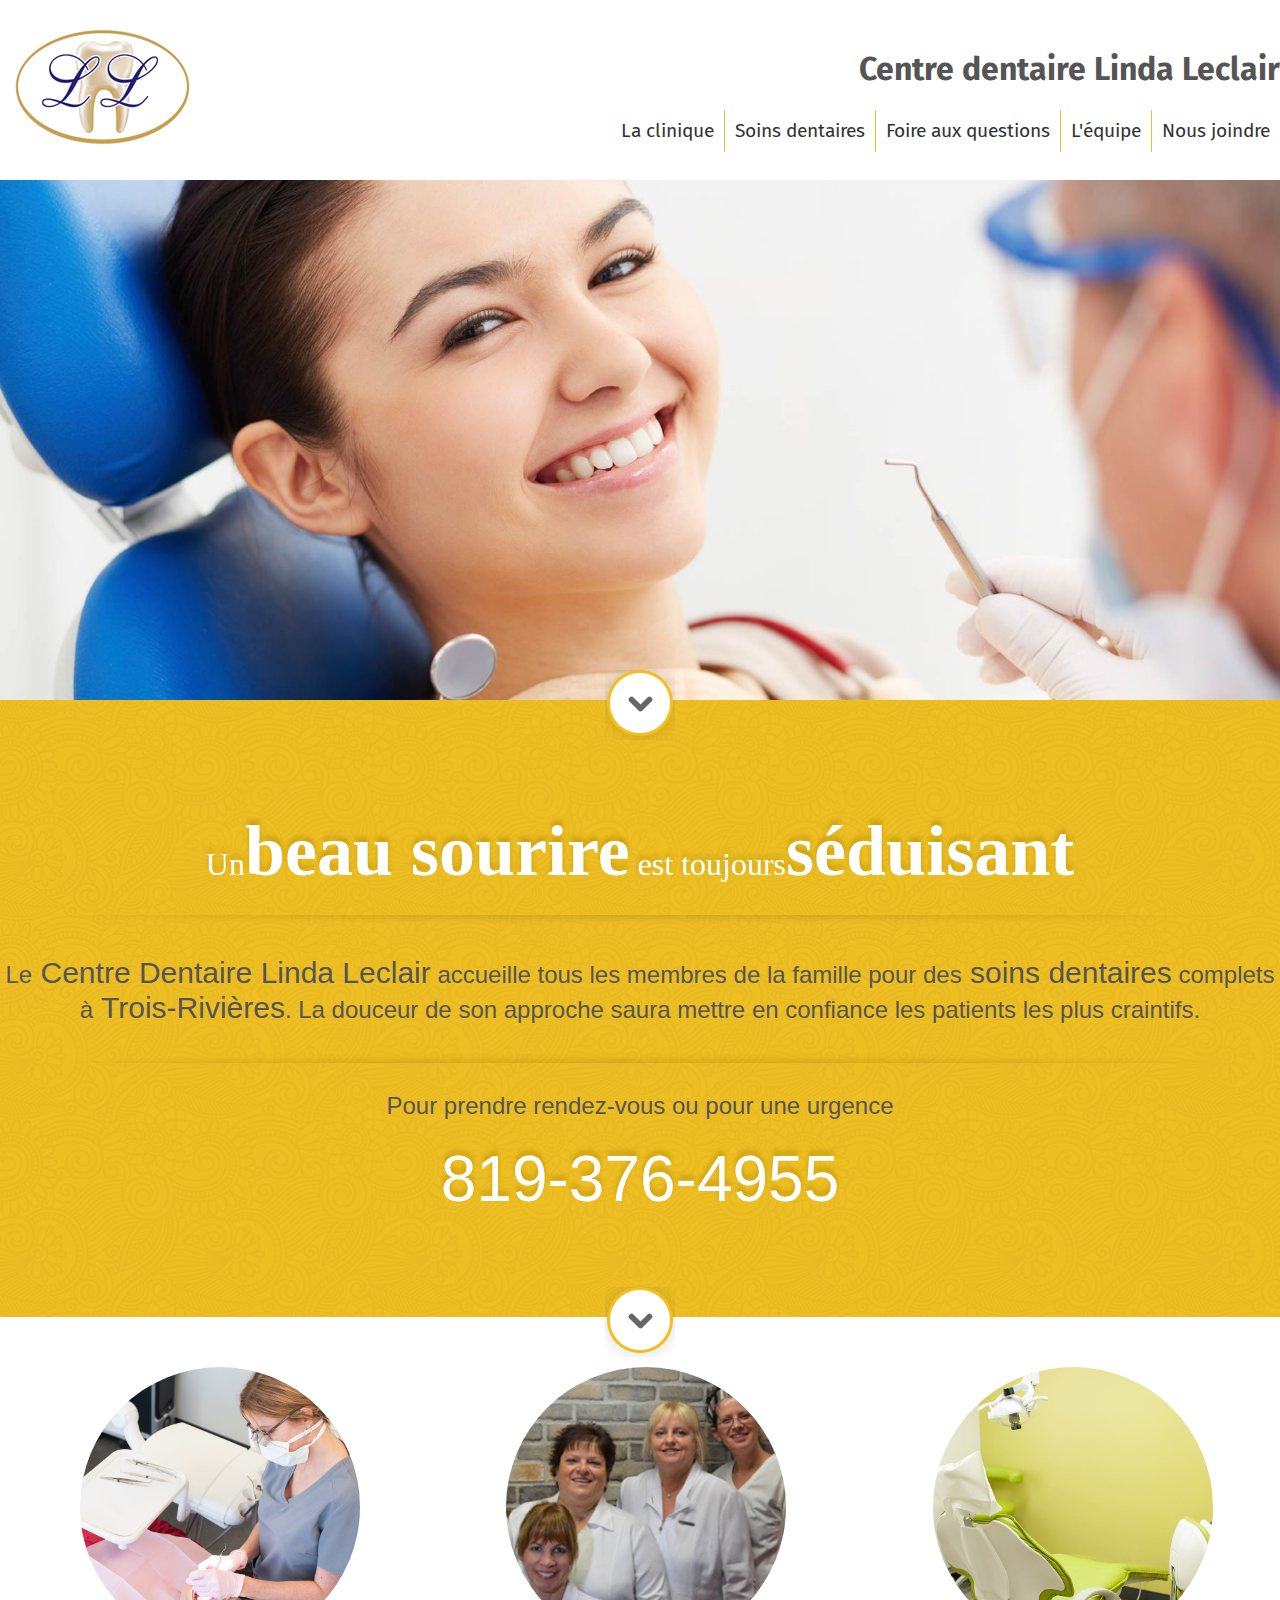
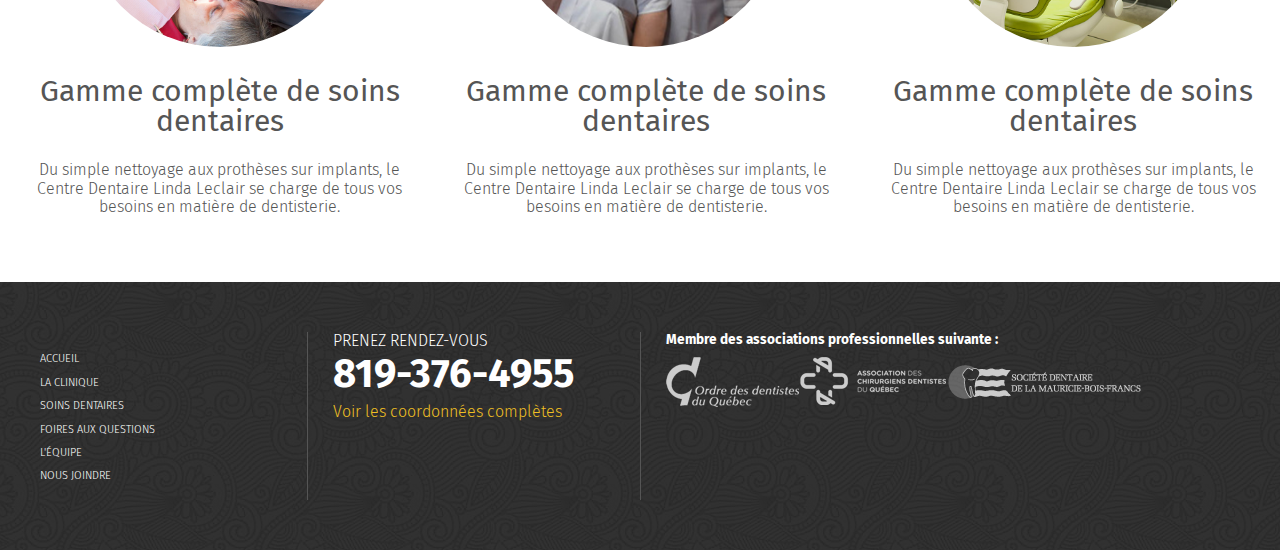
<file: index.html>
<!DOCTYPE html>
<html>
<head>
	<title>site2</title>
	<meta charset="utf-8">
	<link href="https://fonts.googleapis.com/css?family=Fira+Sans:300,400"|Vollkorn:400,900" rel="stylesheet">  
	<link rel="stylesheet" type="text/css" href="css/normalize.css">

	<link rel="stylesheet" type="text/css" href="css/style.css">

</head>
<body>
	<!-- begin header -->
		<header>
			<div class="container">
			<div class="logo"><a href="index.html">logo</a></div>
			<div class="entete">
			<h1>Centre dentaire Linda Leclair</h1>
			<ul>
				<li><a href="clinique.html">La clinique</a></li>
				<li><a href="soins.html">Soins dentaires</a></li>
				<li><a href="#">Foire aux questions</a></li>
				<li><a href="#">L'équipe</a></li>
				<li><a href="#">Nous joindre</a></li>
				
			</ul>	
			</div>
			
			
		</header>
		<!-- begin slider -->
		<div class="slider"></div>
		<!-- begin content -->
		<a class="fleche" href="#"> suivant</a>
		<content>
			<div class="container">
			<h2>Un<span class="spanh2">beau sourire</span> est toujours<span class="spanh2">séduisant</span></h2>
			<img src="img/sep-haut.png">
			<p>Le<span class="spanp"> Centre Dentaire Linda Leclair</span> accueille tous les membres de la famille pour des<span class="spanp"> soins dentaires</span> complets à<span class="spanp"> Trois-Rivières</span>. La douceur de son approche saura mettre en confiance les patients les plus craintifs.</p>
			<img src="img/sep-bas.png">
			<p>Pour prendre rendez-vous ou pour une urgence</p>
			<p class="tel">819-376-4955</p>
		</div>
			
		</content>
		<a class="fleche" href="#"> suivant</a>
		<!-- begin footer -->
		<div class="equipe">
			<div class="membre">
				<div class="img-membre">
					<img src="img/gamme.jpg" alt="gamme">
				</div>
				<h2>Gamme complète de soins dentaires</h2>
				<p>Du simple nettoyage aux prothèses sur implants, le Centre Dentaire Linda Leclair se charge de tous vos besoins en matière de dentisterie.</p>
			</div>
			<div class="membre">
				<div class="img-membre">
					<img src="img/equipe.jpg" alt="equipe">
				</div>
				<h2>Gamme complète de soins dentaires</h2>
				<p>Du simple nettoyage aux prothèses sur implants, le Centre Dentaire Linda Leclair se charge de tous vos besoins en matière de dentisterie.</p>
			</div>
			<div class="membre">
				<div class="img-membre">
					<img src="img/coordonnees.jpg" alt="cordonnée">
				</div>
				<h2>Gamme complète de soins dentaires</h2>
				<p>Du simple nettoyage aux prothèses sur implants, le Centre Dentaire Linda Leclair se charge de tous vos besoins en matière de dentisterie.</p>
			</div>
		</div>
		<footer>
			<div class="container">
				<div class="menu">
					<ul>
						<li><a href="#">accueil</a></li>
						<li><a href="#">La clinique</a></li>
						<li><a href="#">Soins dentaires</a></li>
						<li><a href="#">Foires aux questions</a></li>
						<li><a href="#">L'équipe</a></li>
						<li><a href="#">Nous joindre</a></li>
						
					</ul>
				</div>
			
				<div class="contact">
					<h4>Prenez rendez-vous</h4>
					<h2>819-376-4955</h2>
					<p>
Voir les coordonnées complètes</p>
				</div>
				
				<div class="sponsor">
					<h3>Membre des associations professionnelles suivante :</h3>

				</div>
			</div>

			
		</footer>


</body>
</html>
</file>
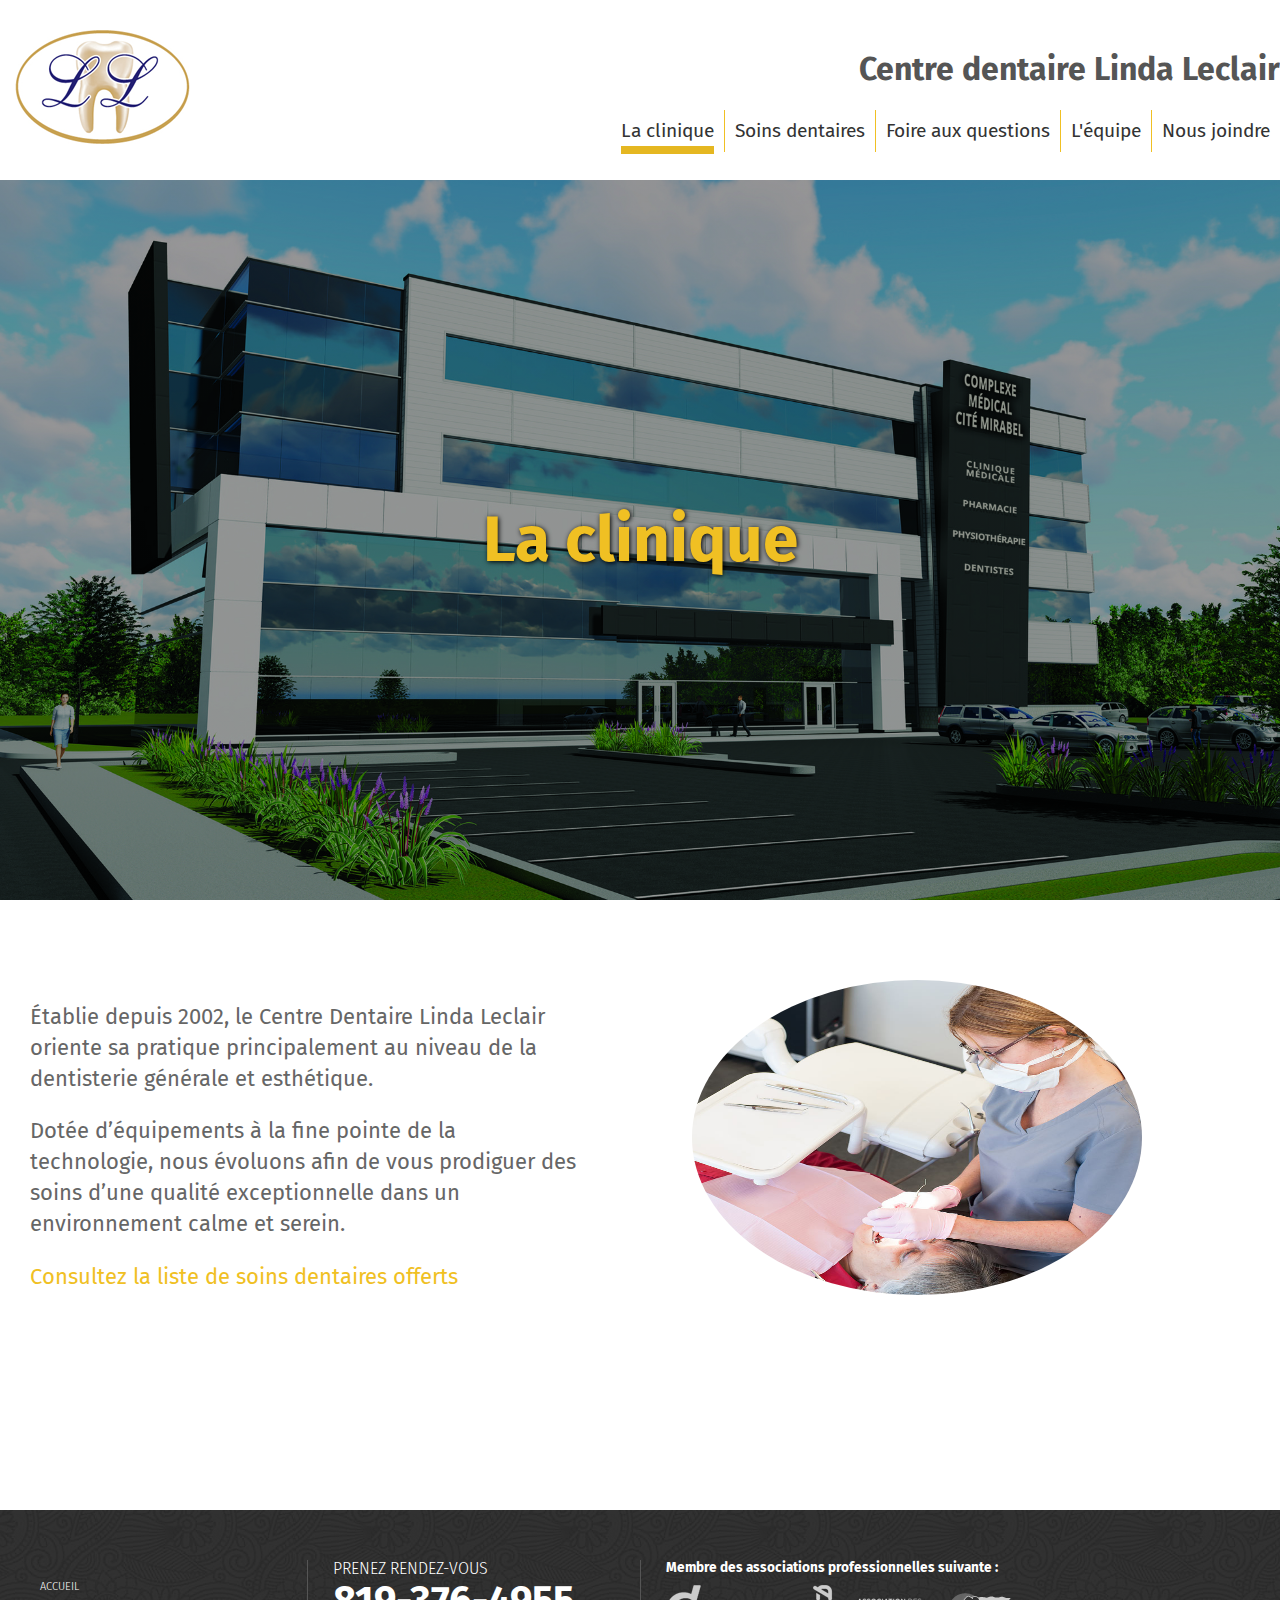
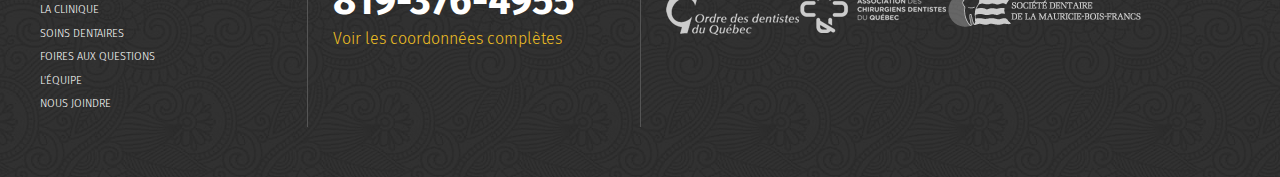
<file: clinique.html>
<!DOCTYPE html>
<html>
<head>
	<title>La clinique</title>
	<meta charset="utf-8">
	<link href="https://fonts.googleapis.com/css?family=Fira+Sans:300,400"|Vollkorn:400,900" rel="stylesheet">  
	<link rel="stylesheet" type="text/css" href="css/normalize.css">
	<link rel="stylesheet" type="text/css" href="css/style.css">
	<link rel="stylesheet" type="text/css" href="css/clinique.css">
</head>
<body>
	<!-- begin header -->
		<header>
			<div class="container">
			<div class="logo"><a href="index.html">logo</a></div>
			<div class="entete">
			<h1>Centre dentaire Linda Leclair</h1>
			<ul>
				<li><a class="active" href="clinique.html">La clinique</a></li>
				<li><a href="soins.html">Soins dentaires</a></li>
				<li><a href="foire.html">Foire aux questions</a></li>
				<li><a href="equipe.html">L'équipe</a></li>
				<li><a href="joindre.html">Nous joindre</a></li>
				
			</ul>	
			</div>
			
			
		</header>
		<!-- begin slider -->
		<div class="slider">
			<h2>La clinique</h2>
		</div>
		<!-- begin content -->
		<div class="content ">
			<div class="container">

			<div class="gauche">
				<p>Établie depuis 2002, le Centre Dentaire Linda Leclair oriente sa pratique principalement au niveau de la dentisterie générale et esthétique.</p>

				<p>Dotée d’équipements à la fine pointe de la technologie, nous évoluons afin de vous prodiguer des soins d’une qualité exceptionnelle dans un environnement calme et serein.</p>
				<a href="#">Consultez la liste de soins dentaires offerts</a>
			</div>
			<div class="droite">
				<img src="img/gamme.jpg">
			</div>
		</div>
		</div>

		
				<footer>
			<div class="container">
				<div class="menu">
					<ul>
						<li><a href="#">accueil</a></li>
						<li><a href="#">La clinique</a></li>
						<li><a href="#">Soins dentaires</a></li>
						<li><a href="#">Foires aux questions</a></li>
						<li><a href="#">L'équipe</a></li>
						<li><a href="#">Nous joindre</a></li>
						
					</ul>
				</div>
			
				<div class="contact">
					<h4>Prenez rendez-vous</h4>
					<h2>819-376-4955</h2>
					<p>
Voir les coordonnées complètes</p>
				</div>
				
				<div class="sponsor">
					<h3>Membre des associations professionnelles suivante :</h3>

				</div>
			</div>

			
		</footer>


</body>
</html>
</file>
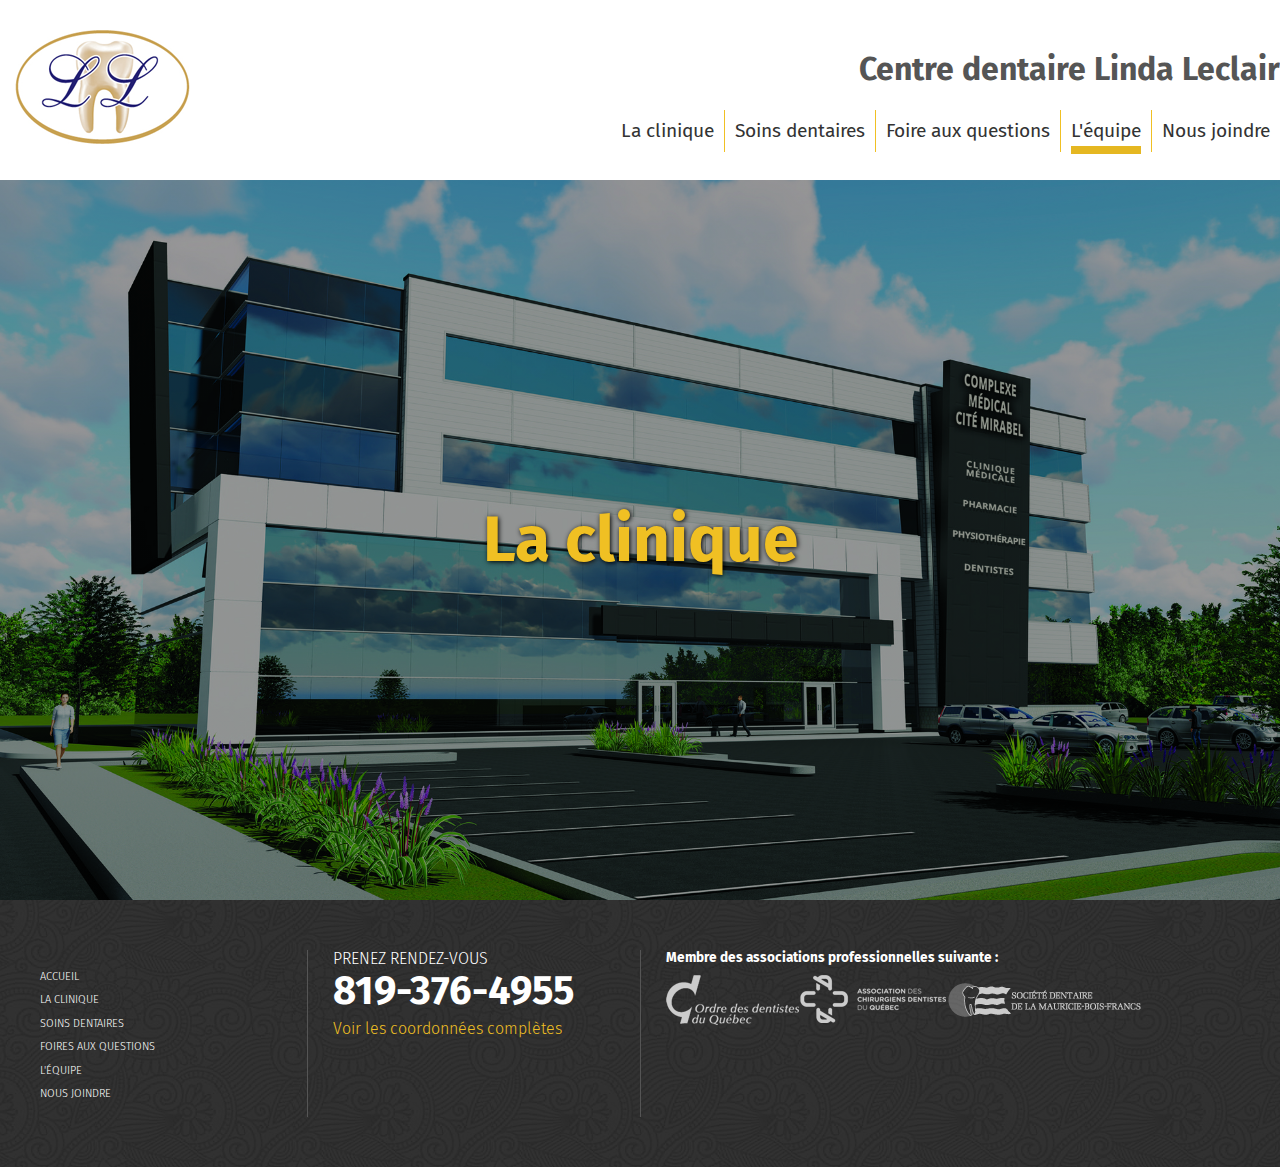
<file: equipe.html>
<!DOCTYPE html>
<html>
<head>
	<title>La clinique</title>
	<meta charset="utf-8">
	<link href="https://fonts.googleapis.com/css?family=Fira+Sans:300,400"|Vollkorn:400,900" rel="stylesheet">  
	<link rel="stylesheet" type="text/css" href="css/normalize.css">
	<link rel="stylesheet" type="text/css" href="css/style.css">
	<link rel="stylesheet" type="text/css" href="css/clinique.css">
</head>
<body>
	<!-- begin header -->
		<header>
			<div class="container">
			<div class="logo"><a href="index.html">logo</a></div>
			<div class="entete">
			<h1>Centre dentaire Linda Leclair</h1>
			<ul>
				<li><a  href="clinique.html">La clinique</a></li>
				<li><a  href="soins.html">Soins dentaires</a></li>
				<li><a  href="foire.html">Foire aux questions</a></li>
				<li><a class="active" href="equipe.html">L'équipe</a></li>
				<li><a href="joindre.html">Nous joindre</a></li>
				
			</ul>	
			</div>
			
			
		</header>
		<!-- begin slider -->
		<div class="slider">
			<h2>La clinique</h2>
		</div>
		<!-- begin content -->
		

		
				<footer>
			<div class="container">
				<div class="menu">
					<ul>
						<li><a href="#">accueil</a></li>
						<li><a href="#">La clinique</a></li>
						<li><a href="#">Soins dentaires</a></li>
						<li><a href="#">Foires aux questions</a></li>
						<li><a href="#">L'équipe</a></li>
						<li><a href="#">Nous joindre</a></li>
						
					</ul>
				</div>
			
				<div class="contact">
					<h4>Prenez rendez-vous</h4>
					<h2>819-376-4955</h2>
					<p>
Voir les coordonnées complètes</p>
				</div>
				
				<div class="sponsor">
					<h3>Membre des associations professionnelles suivante :</h3>

				</div>
			</div>

			
		</footer>


</body>
</html>
</file>
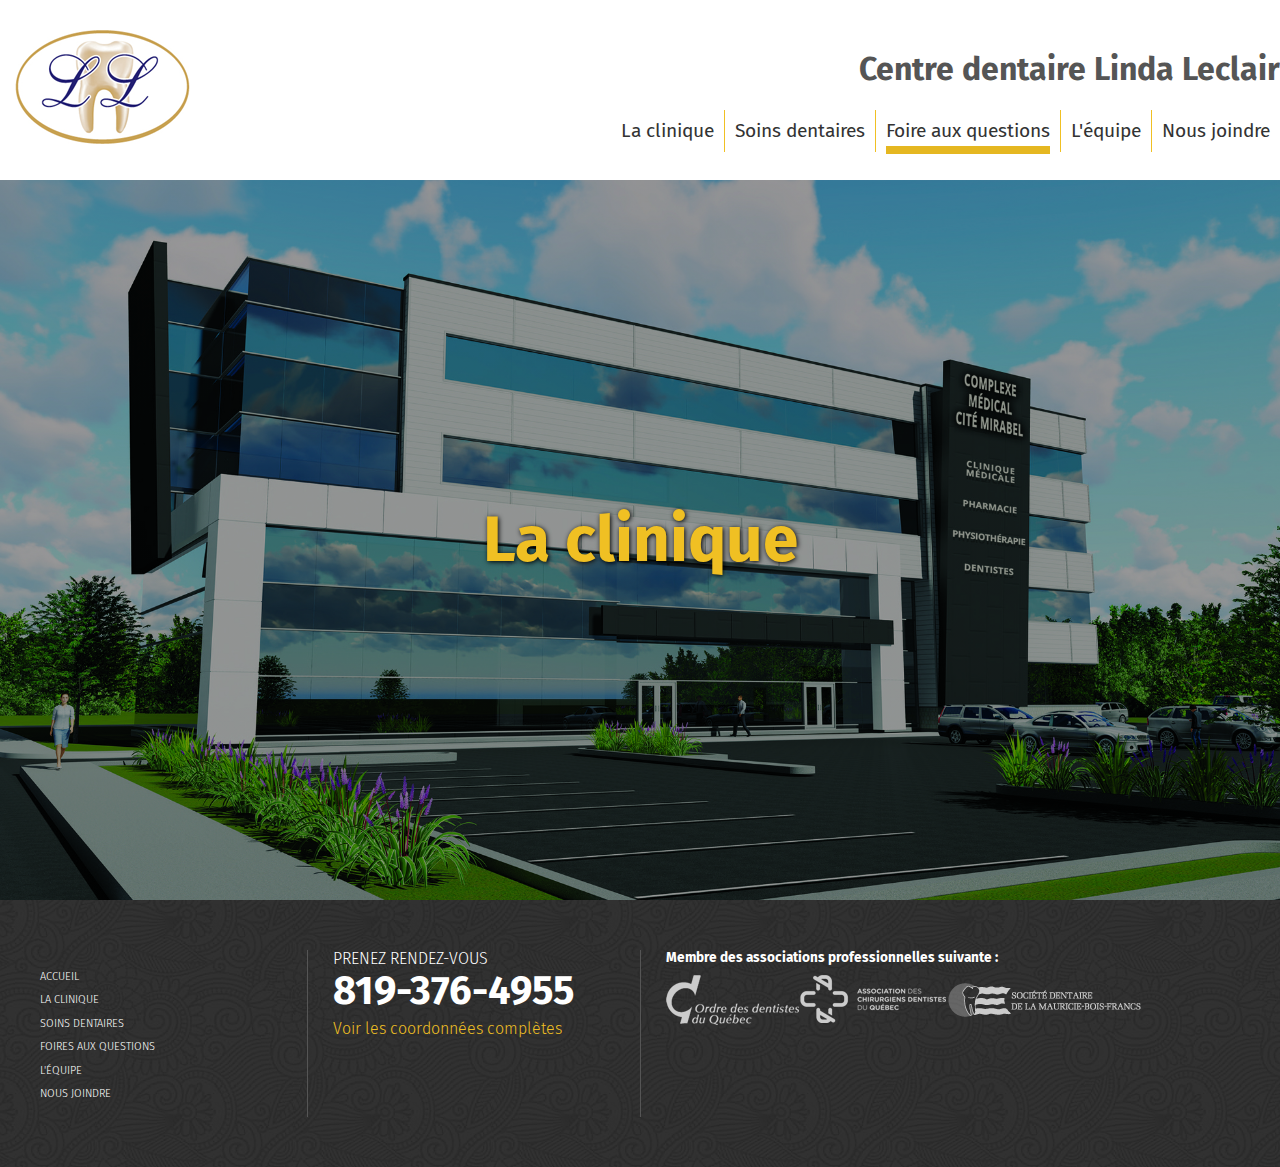
<file: foire.html>
<!DOCTYPE html>
<html>
<head>
	<title>La clinique</title>
	<meta charset="utf-8">
	<link href="https://fonts.googleapis.com/css?family=Fira+Sans:300,400"|Vollkorn:400,900" rel="stylesheet">  
	<link rel="stylesheet" type="text/css" href="css/normalize.css">
	<link rel="stylesheet" type="text/css" href="css/style.css">
	<link rel="stylesheet" type="text/css" href="css/clinique.css">
</head>
<body>
	<!-- begin header -->
		<header>
			<div class="container">
			<div class="logo"><a href="index.html">logo</a></div>
			<div class="entete">
			<h1>Centre dentaire Linda Leclair</h1>
			<ul>
				<li><a  href="clinique.html">La clinique</a></li>
				<li><a  href="soins.html">Soins dentaires</a></li>
				<li><a class="active" href="foire.html">Foire aux questions</a></li>
				<li><a href="equipe.html">L'équipe</a></li>
				<li><a href="joindre.html">Nous joindre</a></li>
				
			</ul>	
			</div>
			
			
		</header>
		<!-- begin slider -->
		<div class="slider">
			<h2>La clinique</h2>
		</div>
		<!-- begin content -->
		

		
				<footer>
			<div class="container">
				<div class="menu">
					<ul>
						<li><a href="#">accueil</a></li>
						<li><a href="#">La clinique</a></li>
						<li><a href="#">Soins dentaires</a></li>
						<li><a href="#">Foires aux questions</a></li>
						<li><a href="#">L'équipe</a></li>
						<li><a href="#">Nous joindre</a></li>
						
					</ul>
				</div>
			
				<div class="contact">
					<h4>Prenez rendez-vous</h4>
					<h2>819-376-4955</h2>
					<p>
Voir les coordonnées complètes</p>
				</div>
				
				<div class="sponsor">
					<h3>Membre des associations professionnelles suivante :</h3>

				</div>
			</div>

			
		</footer>


</body>
</html>
</file>
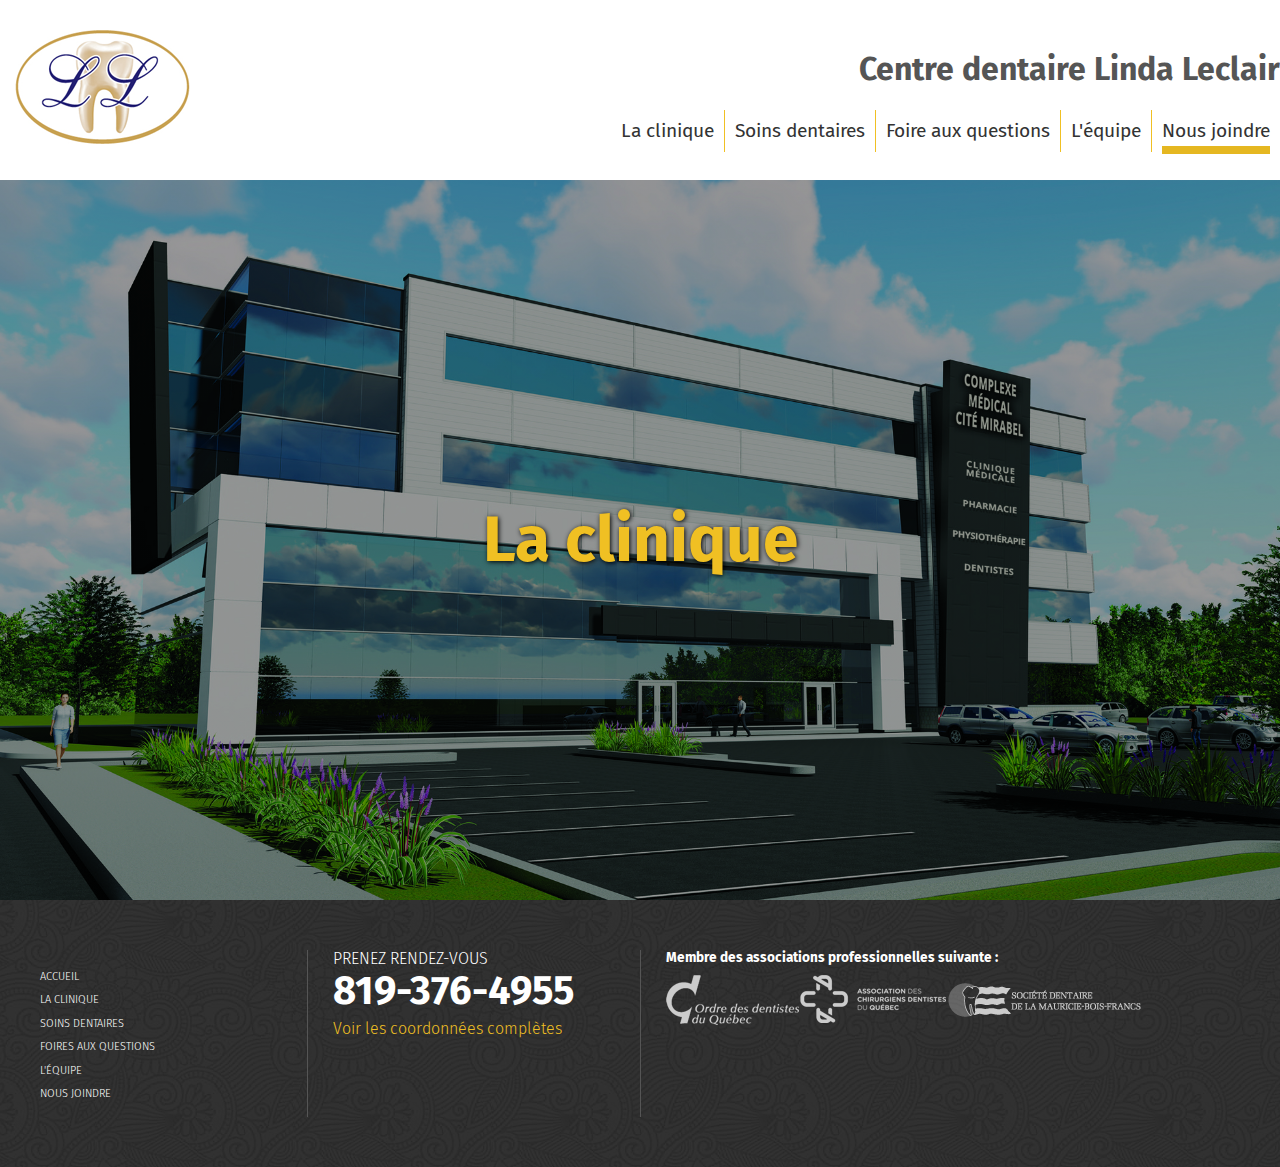
<file: joindre.html>
<!DOCTYPE html>
<html>
<head>
	<title>La clinique</title>
	<meta charset="utf-8">
	<link href="https://fonts.googleapis.com/css?family=Fira+Sans:300,400"|Vollkorn:400,900" rel="stylesheet">  
	<link rel="stylesheet" type="text/css" href="css/normalize.css">
	<link rel="stylesheet" type="text/css" href="css/style.css">
	<link rel="stylesheet" type="text/css" href="css/clinique.css">
</head>
<body>
	<!-- begin header -->
		<header>
			<div class="container">
			<div class="logo"><a href="index.html">logo</a></div>
			<div class="entete">
			<h1>Centre dentaire Linda Leclair</h1>
			<ul>
				<li><a  href="clinique.html">La clinique</a></li>
				<li><a  href="soins.html">Soins dentaires</a></li>
				<li><a href="foire.html">Foire aux questions</a></li>
				<li><a href="equipe.html">L'équipe</a></li>
				<li><a class="active" href="joindre.html">Nous joindre</a></li>
				
			</ul>	
			</div>
			
			
		</header>
		<!-- begin slider -->
		<div class="slider">
			<h2>La clinique</h2>
		</div>
		<!-- begin content -->
		

		
				<footer>
			<div class="container">
				<div class="menu">
					<ul>
						<li><a href="#">accueil</a></li>
						<li><a href="#">La clinique</a></li>
						<li><a href="#">Soins dentaires</a></li>
						<li><a href="#">Foires aux questions</a></li>
						<li><a href="#">L'équipe</a></li>
						<li><a href="#">Nous joindre</a></li>
						
					</ul>
				</div>
			
				<div class="contact">
					<h4>Prenez rendez-vous</h4>
					<h2>819-376-4955</h2>
					<p>
Voir les coordonnées complètes</p>
				</div>
				
				<div class="sponsor">
					<h3>Membre des associations professionnelles suivante :</h3>

				</div>
			</div>

			
		</footer>


</body>
</html>
</file>
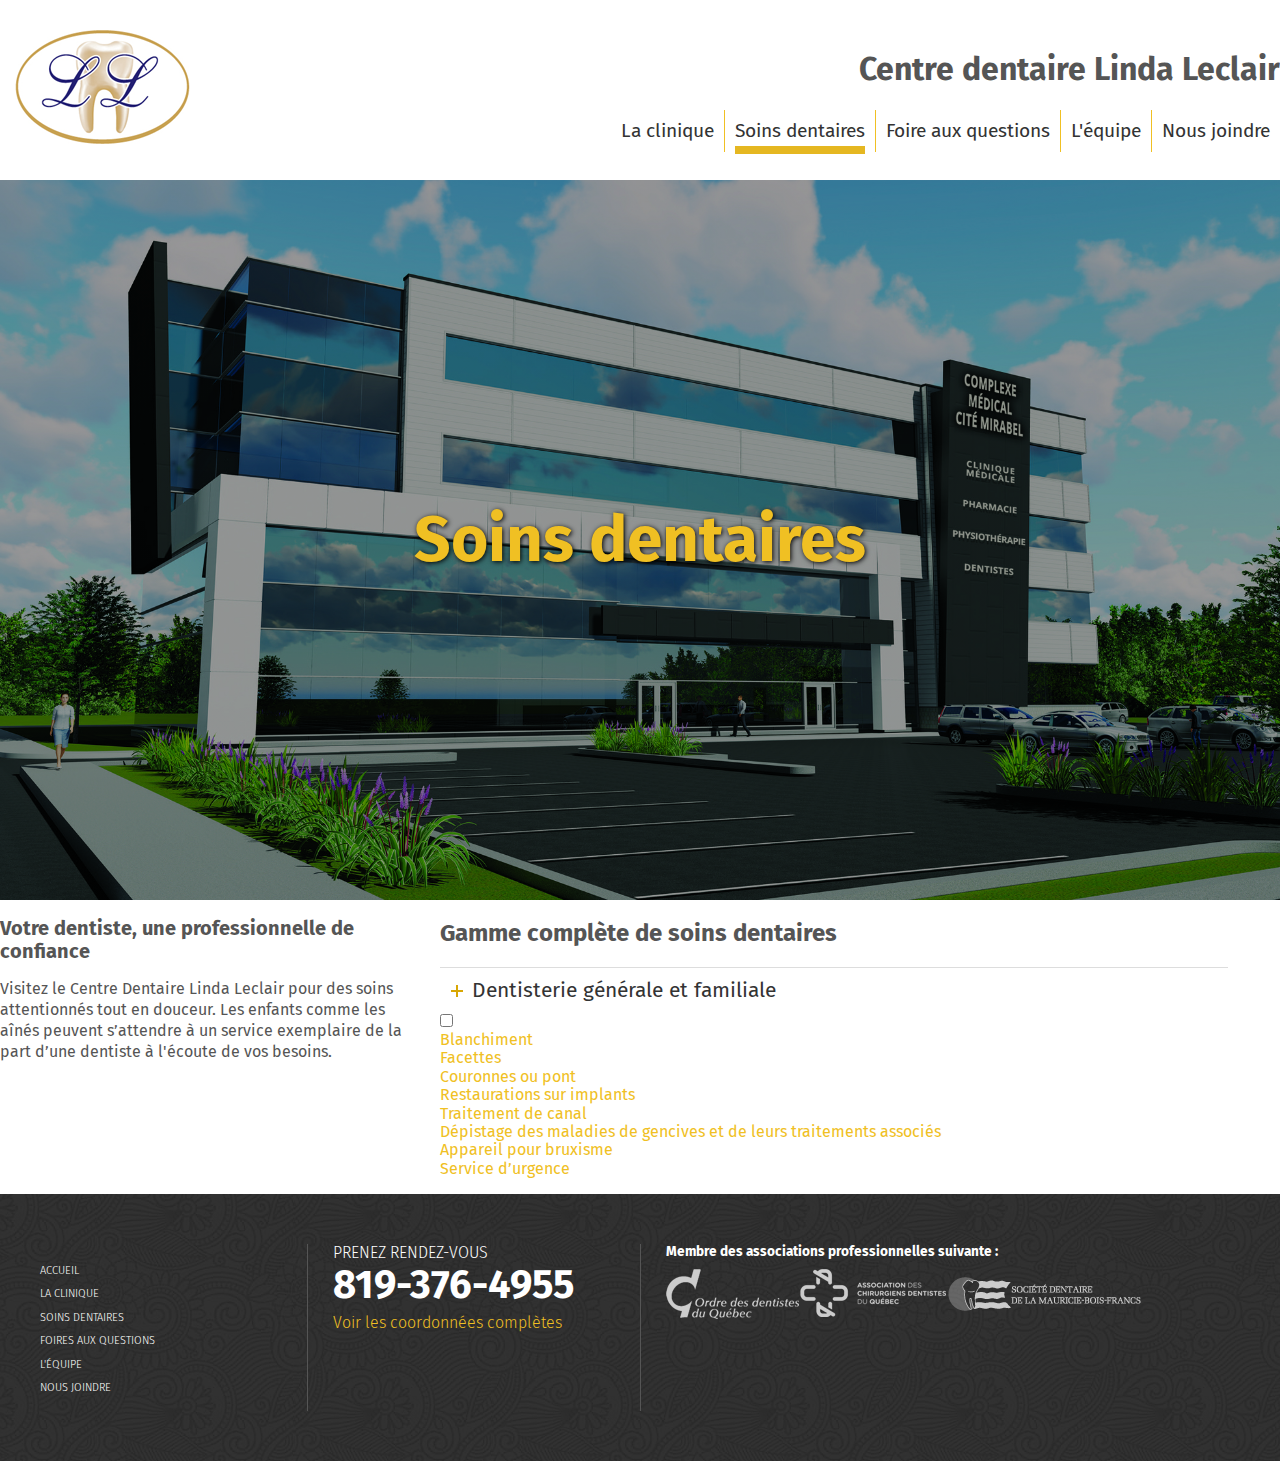
<file: soins.html>
<!DOCTYPE html>
<html>
<head>
	<title>Soins dentaires</title>
	<meta charset="utf-8">
	<link href="https://fonts.googleapis.com/css?family=Fira+Sans:300,400"|Vollkorn:400,900" rel="stylesheet">  
	<link rel="stylesheet" type="text/css" href="css/normalize.css">
	<link rel="stylesheet" type="text/css" href="css/style.css">
	<link rel="stylesheet" type="text/css" href="css/clinique.css">
</head>
<body>
	<!-- begin header -->
		<header>
			<div class="container">
			<div class="logo"><a href="index.html">logo</a></div>
			<div class="entete">
			<h1>Centre dentaire Linda Leclair</h1>
			<ul>
				<li><a  href="clinique.html">La clinique</a></li>
				<li><a class="active" href="soins.html">Soins dentaires</a></li>
				<li><a href="foire.html">Foire aux questions</a></li>
				<li><a href="equipe.html">L'équipe</a></li>
				<li><a href="joindre.html">Nous joindre</a></li>
				
			</ul>	
			</div>
			
			
		</header>
		<!-- begin slider -->
		<div class="slider">
			<h2>Soins dentaires</h2>
		</div>
		<!-- begin content -->
		<div class="content-soins">
			<div class="container">
				<div class="soins-gauche">
					<h2>Votre dentiste, une professionnelle de confiance</h2>
					<p>Visitez le Centre Dentaire Linda Leclair pour des soins attentionnés tout en douceur. Les enfants comme les aînés peuvent s’attendre à un service exemplaire de la part d’une dentiste à l'écoute de vos besoins.</p>
				</div>
				<div class="soins-droite">
					<h2>Gamme complète de soins dentaires</h2>
					<ul>
						<li><label for="item-1">Dentisterie générale et familiale</label><input type="checkbox" id="item-1"></li>
						<li><a href="#">Blanchiment</a></li>
						<li><a href="#">Facettes</a></li>
						<li><a href="#">Couronnes ou pont</a></li>
						<li><a href="#">Restaurations sur implants</a></li>
						<li><a href="#">Traitement de canal</a></li>
						<li><a href="#">Dépistage des maladies de gencives et de leurs traitements associés</a></li>
						<li><a href="#">Appareil pour bruxisme</a></li>
						<li><a href="#">Service d’urgence</a></li>
					</ul>
				</div>
			</div>
		</div>
		

		
				<footer>
			<div class="container">
				<div class="menu">
					<ul>
						<li><a href="#">accueil</a></li>
						<li><a href="#">La clinique</a></li>
						<li><a href="#">Soins dentaires</a></li>
						<li><a href="#">Foires aux questions</a></li>
						<li><a href="#">L'équipe</a></li>
						<li><a href="#">Nous joindre</a></li>
						
					</ul>
				</div>
			
				<div class="contact">
					<h4>Prenez rendez-vous</h4>
					<h2>819-376-4955</h2>
					<p>
Voir les coordonnées complètes</p>
				</div>
				
				<div class="sponsor">
					<h3>Membre des associations professionnelles suivante :</h3>

				</div>
			</div>

			
		</footer>

		<div class="noir">
         <img class="cross" src="img/fois.png">
		<div class="popup">

			<div class="popup-haut">
				<img src="img/soin.jpg">
				<h2>Dentistérie générale et familiale</h2>
			</div>
			<div class="popup-bas">
				<h2>Obturations en Lorem ipsum dolor sit amet </h2>
				<img src="img/soin2.jpg">
			</div>
		</div>
	</div>



</body>
</html>
</file>
<file: css/style.css>
body{
	font-family: 'Fira Sans', sans-serif;
	color: #555;
	

}
.container{
	margin: 0 auto;
	max-width: 1400px;
}
a{
	text-decoration: none;
	color:#f0c023;
}
ul{
	list-style: none;
}

/*header*/
header .container{
	display: flex;
	justify-content: space-between;

}
.logo{
width: 175px;
height: 120px;
background: url('../img/image.png') no-repeat scroll 0px 0px;
margin: 30px 15px;

}
.entete{
	margin-top: 30px;
}
.entete h1{
	text-align: right;
}
.entete ul{
	display: flex;
}
.entete ul li{
	border-right: 1px solid #f0c023;
	padding: 10px;

}
.entete ul li:last-child{
	border: none;
}
.entete ul li a{
	position: relative;
	color: #333;
	font-size: 1.2em;
	display: block;
	transition: .5s;


}
/*slider*/
.slider{
	background: url('../img/entete.jpg');
	min-height: 520px;
	background-size: cover;
}
.fleche{
	display: block;
	position: relative;
	width: 70px;
height: 70px;
background:transparent url('../img/image.png') no-repeat scroll -190px -17px;
margin: -30px auto -40px; 
text-indent: 1000px;
z-index: 5;
}
/* start content*/
content{
	display: block;
	text-align: center;
	background: #EFBF23 url('../img/fond-j.png') repeat scroll center top;
	padding: 100px 0;
	position: relative;
	z-index: 1;

}
content h2{
	color: white;
	font-family: 'Vollkorn', serif;
	font-size: 2em;
	font-weight: normal;
	line-height: 1.5em;
	text-shadow: 0 -5px 5px #cca010;
}
content .spanh2{
	font-size: 72px;
	font-weight: bold;
}
content p{
	font-weight: 300;
	font-size: 24px;
	font-family: 'Fira Sans Light', sans-serif;
}
content .spanp{
	font-size: 30px;
}
.tel{
	color: #fff;
	font-size: 4em;
	text-shadow: 0px -5px 5px #cca010;
	margin: 0;
}
/*equipe*/
.equipe{
	display: flex;
	justify-content: space-around;
	margin: 50px auto;

}
.membre{
	width:30.33%;
    
	margin-left: 1%;
	text-align: center;
}
.img-membre{

}
.img-membre img{
	width: 80%;
	max-width: 280px;
	height: auto;
	border-radius: 50%;

}
.membre h2{
	font-weight : 400;
	font-size: 30px;
line-height: 1em;

}
.membre p{
	font-size: 16px;
	font-weight: 300;
	
}
/*footer*/
footer{
	background: #EFBF23 url('../img/fond-gris.png') repeat scroll center top;
	padding: 50px 0;
}
footer .container{
	display: flex;
	justify-content: space-between;

}
footer .menu{
	border-right: 1px solid #555;
	
	flex: 1;
}
footer .menu li{
	margin-bottom: 5px;
}
footer .menu a{
	color: #fff;
	font-weight: 300;
	font-size: 11px;
	text-transform: uppercase;
}
footer .menu a:hover{
	color:#f0c023;
}
footer .contact{
flex: 1;
padding-left: 25px;
border-right: 1px solid #555;

}
footer .contact h4{
	font-weight: 300;
	font-size: 16px;
	text-transform: uppercase;
	color: white;
	margin: 0;
}

footer h2{
	color: white;
	font-size: 2.5em;
	margin: 0;
}
footer p{
	color: #f0c023;
	font-weight: 300;
	margin-top: 6px;
}
footer .sponsor{
margin-left: 25px;
flex: 2;

height: 75px;
background: url('../img/image.png') no-repeat scroll -275px 25px;

}
footer .sponsor h3{
	color: white;
	margin: 0;
	font-size: 0.85em;
}



/* effet sur le lien de navigation*/

.entete a::after {
	content: "";
display: block;

height: 8px;
width: 100%;
position: absolute;
bottom: -12px;



}
.entete a:focus::after {
	background: #E5B721 ;
} 
/*.entete a:focus{
	border-bottom: 5px solid #f0c023;
}*/
.active::after{
	content: "";
display: block;
background: #E5B721 ;
height: 8px;
width: 100%;
position: absolute;
bottom: -12px;
}

.logo a{
	display: block;
	text-indent: -1000px;
	height: 100%;
}

/*page soins *****************/
.content-soins .container{
	display: flex;
	justify-content: space-between;

}
.soins-gauche{
	flex: 1;
}
.soins-gauche h2{
  font-size: 20px;
  padding-right: 20px;
}
.soins-gauche p{
font-size: 16px;
line-height: 1.3;
}

.soins-droite{
	flex: 2;
	padding-left: 20px;
}
.soins-droite ul{
	padding: 0;
}
.soins-droite ul li label{
	display: block;
	width:90%;
	padding: 10px 0 10px 32px;
	border-top:1px solid #ddd;
	color: #333;
	font-size:21px;
	position: relative;
	cursor: pointer;
}
.soins-droite ul li label::before{
	position: absolute;
	content: '';
	height: 16px;
	background: url('../img/image.png') no-repeat scroll -303px -49px;
	display: block;
	width: 12px;
	left: 11px;
	top: 16px;

}

/*popup*/

/*hide*/
.noir{
	display: none;
	
	transition:1.5s;
}
.noir{
	z-index: 0;
	top:0;
	left: 0;
	width: 100vw;
	height: 100vh;
	position: fixed;
	background: linear-gradient(rgba(0,0,0,.5),rgba(0,0,0,.5));
}
.noir .cross{
	position: fixed;
	top: 25px;
	right: 209px;
	width: 25px;
	height: 25px;
	z-index: 8;
}

.popup{
	z-index: 1;
	top:0;
	left: 0;
	width:80vw;
	height: 100vh;
	background: yellow;
	position: fixed;
	text-align: center; 
	

}
.popup-haut{
	background: #EFBF23 url('../img/fond-j.png') repeat scroll center top;
	padding: 20px;
}
.popup-haut h2{
	padding: 40px auto 20px;
	color: white;
	font-size: 35px;
	font-weight: 300;

}
.popup-haut img,.popup-bas img{
	max-width:200px;
	height: auto;
	border-radius: 50%;
	border: 10px solid white; 
}
.popup-bas{
	background:white;
	padding: 20px;
}
.popup-bas h2{
	font-size: 25px;
	font-weight: 300;

}
.popup-bas img{
	border: 10px solid gray;
}
 
/*show popup*/
input[type="checkbox"]:checked + .noir {
  display: block;
 
  
}
</file>
<file: css/clinique.css>
.slider{
	background:  linear-gradient(rgba(0,0,0,.4), rgba(0,0,0,.4)),url("../img/entete-clinique.jpg");
	width: 100%;
	background-size: cover;
	height: 80vh;
}
.slider{
	display: flex;
	justify-content: center;
	align-items: center;
}
.slider h2{
	color:#f0c023;
	font-size: 4em;
	text-shadow: 1px 1px 5px black;
}
.content{
	 padding:80px 30px;
	 
}
.content .container{
	display: flex;
	
	
	

}
.gauche{
	color: #666;
	width: 50%;
	font-weight: 400;
	font-size: 22px;
line-height: 1.4em;
	
}
.droite{
	
	
	width: 60%;
	position: relative;
	
	display: flex;
	justify-content: center;
	

}
.droite img{
	width: 70%;
	height: 70%;
	border-radius: 50%;
	max-width: 450px;
	

}
.gauche a{
	color: #f0c023;
		font-size: 22px;
line-height: 1.4em;

}
</file>
